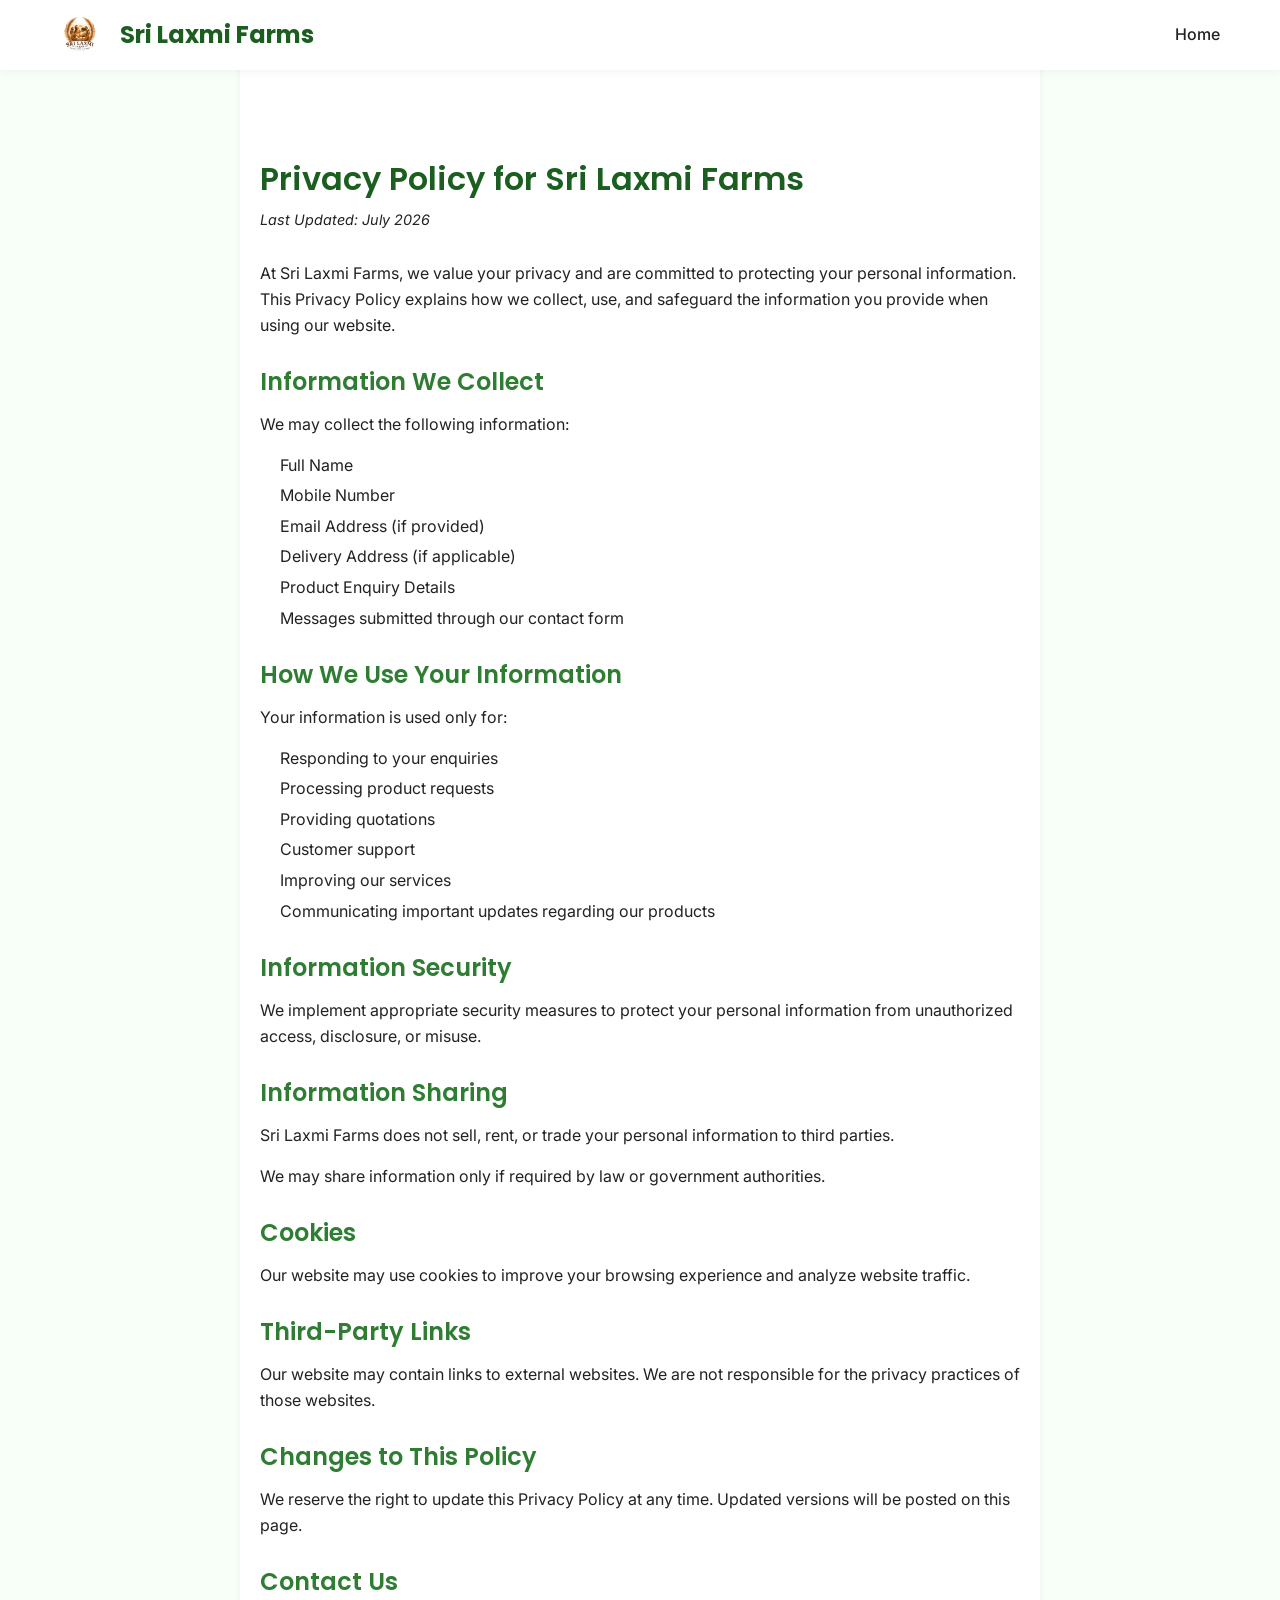
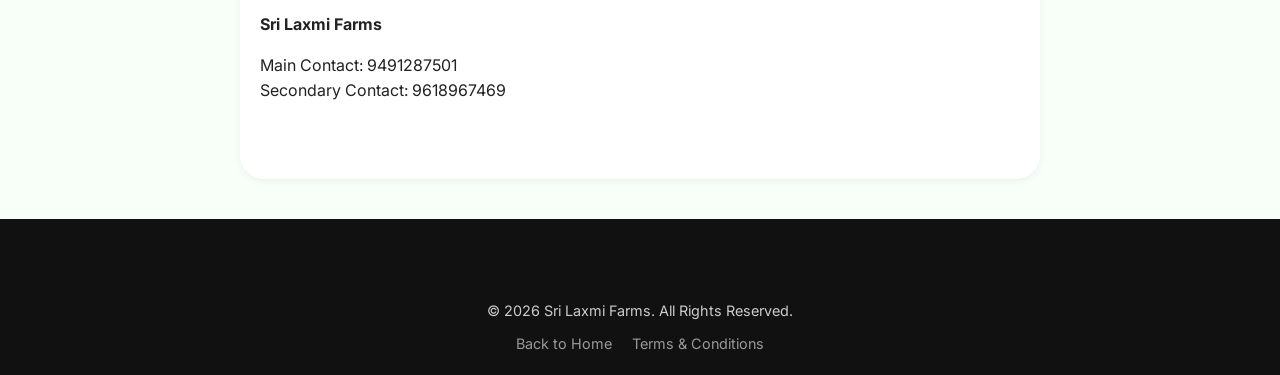
<file: privacy-policy.html>
<!DOCTYPE html>
<html lang="en">
<head>
    <meta charset="UTF-8">
    <meta name="viewport" content="width=device-width, initial-scale=1.0">
    <meta name="description" content="Privacy Policy for Sri Laxmi Farms">
    <title>Privacy Policy - Sri Laxmi Farms</title>
    <link rel="preconnect" href="https://fonts.googleapis.com">
    <link rel="preconnect" href="https://fonts.gstatic.com" crossorigin>
    <link href="https://fonts.googleapis.com/css2?family=Inter:wght@400;500;600&family=Poppins:wght@500;600;700&display=swap" rel="stylesheet">
    <link rel="stylesheet" href="styles.css">
    <style>
        .page-content {
            padding: 120px 20px 60px;
            max-width: 800px;
            margin: 0 auto;
            background: var(--white);
            border-radius: var(--radius-lg);
            box-shadow: var(--shadow-sm);
            margin-top: 40px;
            margin-bottom: 40px;
        }
        .page-content h1 {
            color: var(--primary-dark);
            margin-bottom: 10px;
        }
        .page-content h2 {
            margin-top: 30px;
            margin-bottom: 15px;
            font-size: 1.5rem;
            color: var(--primary);
        }
        .page-content p, .page-content ul {
            margin-bottom: 15px;
            color: var(--text-color);
        }
        .page-content ul {
            padding-left: 20px;
        }
        .page-content li {
            margin-bottom: 5px;
        }
        .last-updated {
            color: var(--text-light);
            font-size: 0.9rem;
            margin-bottom: 30px !important;
            font-style: italic;
        }
    </style>
</head>
<body>

    <!-- Header & Nav -->
    <header id="header" class="scrolled">
        <div class="container nav-container">
            <a href="index.html" class="logo">
                <img src="assets/images/logo.png" alt="Sri Laxmi Farms Logo" class="logo-img" style="height: 40px; margin-right: 10px;">
                Sri Laxmi Farms
            </a>
            <nav class="nav-links" id="nav-links">
                <a href="index.html">Home</a>
            </nav>
        </div>
    </header>

    <main class="container">
        <div class="page-content">
            <h1>Privacy Policy for Sri Laxmi Farms</h1>
            <p class="last-updated">Last Updated: July 2026</p>

            <p>At Sri Laxmi Farms, we value your privacy and are committed to protecting your personal information. This Privacy Policy explains how we collect, use, and safeguard the information you provide when using our website.</p>

            <h2>Information We Collect</h2>
            <p>We may collect the following information:</p>
            <ul>
                <li>Full Name</li>
                <li>Mobile Number</li>
                <li>Email Address (if provided)</li>
                <li>Delivery Address (if applicable)</li>
                <li>Product Enquiry Details</li>
                <li>Messages submitted through our contact form</li>
            </ul>

            <h2>How We Use Your Information</h2>
            <p>Your information is used only for:</p>
            <ul>
                <li>Responding to your enquiries</li>
                <li>Processing product requests</li>
                <li>Providing quotations</li>
                <li>Customer support</li>
                <li>Improving our services</li>
                <li>Communicating important updates regarding our products</li>
            </ul>

            <h2>Information Security</h2>
            <p>We implement appropriate security measures to protect your personal information from unauthorized access, disclosure, or misuse.</p>

            <h2>Information Sharing</h2>
            <p>Sri Laxmi Farms does not sell, rent, or trade your personal information to third parties.</p>
            <p>We may share information only if required by law or government authorities.</p>

            <h2>Cookies</h2>
            <p>Our website may use cookies to improve your browsing experience and analyze website traffic.</p>

            <h2>Third-Party Links</h2>
            <p>Our website may contain links to external websites. We are not responsible for the privacy practices of those websites.</p>

            <h2>Changes to This Policy</h2>
            <p>We reserve the right to update this Privacy Policy at any time. Updated versions will be posted on this page.</p>

            <h2>Contact Us</h2>
            <p><strong>Sri Laxmi Farms</strong></p>
            <p>Main Contact: 9491287501<br>
            Secondary Contact: 9618967469</p>
        </div>
    </main>

    <!-- Footer -->
    <footer>
        <div class="container">
            <div class="footer-bottom" style="border-top: none;">
                <p>&copy; 2026 Sri Laxmi Farms. All Rights Reserved.</p>
                <div class="footer-policies">
                    <a href="index.html">Back to Home</a>
                    <a href="terms-conditions.html">Terms & Conditions</a>
                </div>
            </div>
        </div>
    </footer>

</body>
</html>
</file>
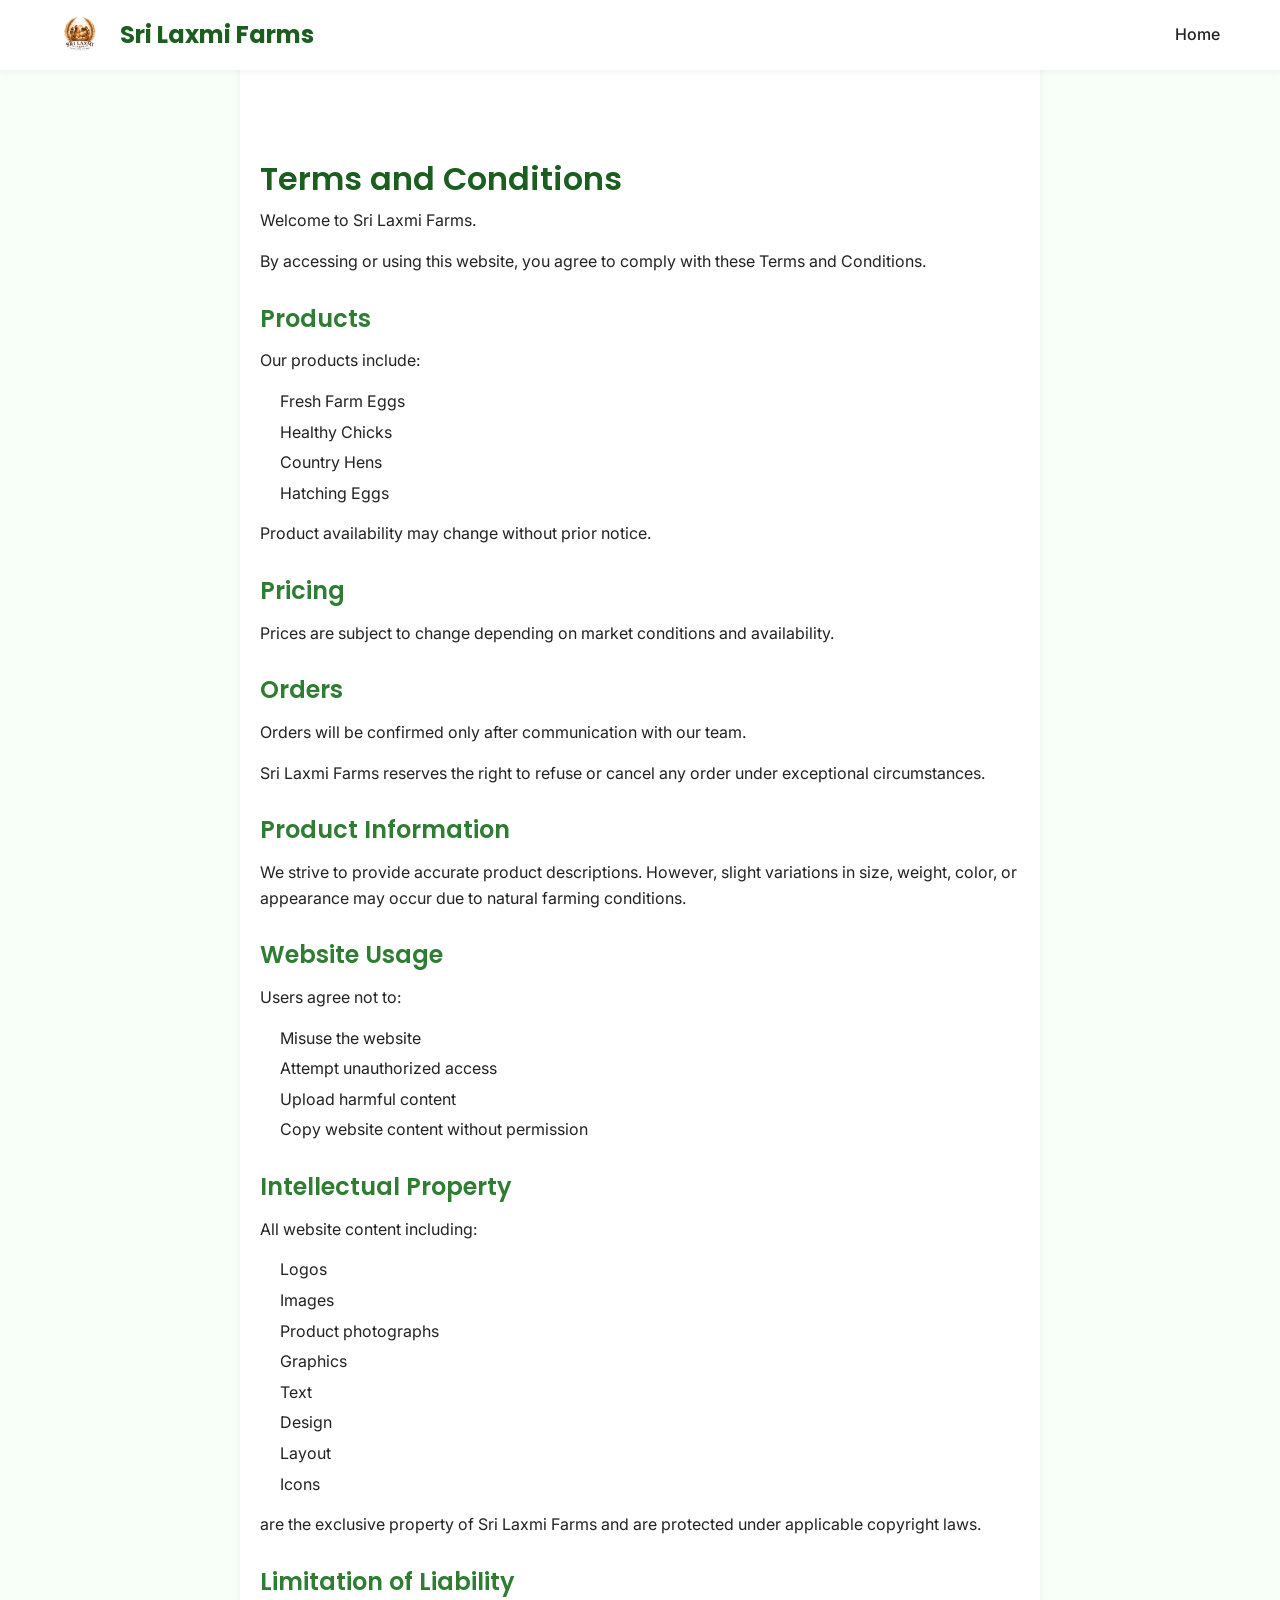
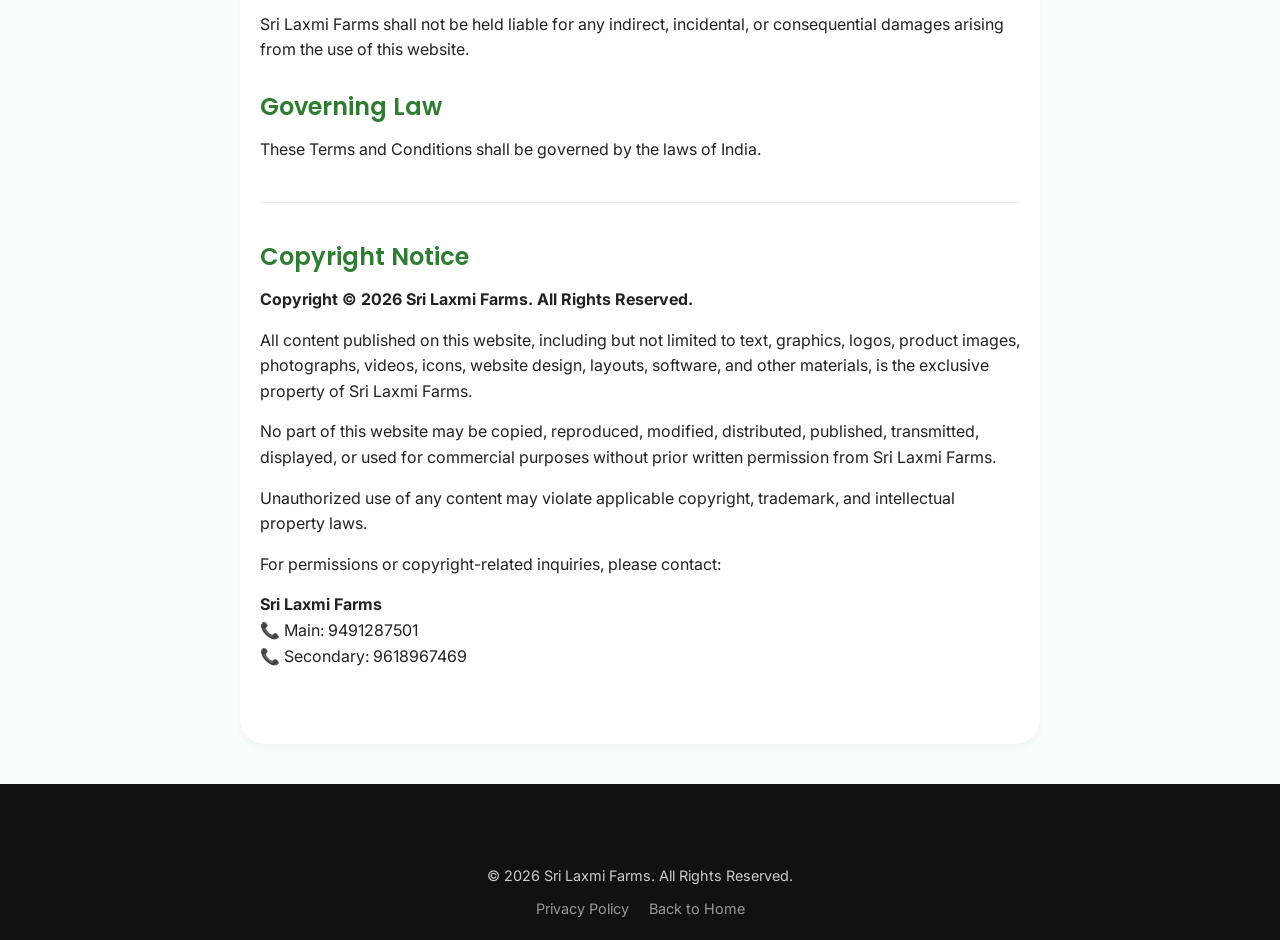
<file: terms-conditions.html>
<!DOCTYPE html>
<html lang="en">
<head>
    <meta charset="UTF-8">
    <meta name="viewport" content="width=device-width, initial-scale=1.0">
    <meta name="description" content="Terms and Conditions for Sri Laxmi Farms">
    <title>Terms & Conditions - Sri Laxmi Farms</title>
    <link rel="preconnect" href="https://fonts.googleapis.com">
    <link rel="preconnect" href="https://fonts.gstatic.com" crossorigin>
    <link href="https://fonts.googleapis.com/css2?family=Inter:wght@400;500;600&family=Poppins:wght@500;600;700&display=swap" rel="stylesheet">
    <link rel="stylesheet" href="styles.css">
    <style>
        .page-content {
            padding: 120px 20px 60px;
            max-width: 800px;
            margin: 0 auto;
            background: var(--white);
            border-radius: var(--radius-lg);
            box-shadow: var(--shadow-sm);
            margin-top: 40px;
            margin-bottom: 40px;
        }
        .page-content h1 {
            color: var(--primary-dark);
            margin-bottom: 10px;
        }
        .page-content h2 {
            margin-top: 30px;
            margin-bottom: 15px;
            font-size: 1.5rem;
            color: var(--primary);
        }
        .page-content p, .page-content ul {
            margin-bottom: 15px;
            color: var(--text-color);
        }
        .page-content ul {
            padding-left: 20px;
        }
        .page-content li {
            margin-bottom: 5px;
        }
    </style>
</head>
<body>

    <!-- Header & Nav -->
    <header id="header" class="scrolled">
        <div class="container nav-container">
            <a href="index.html" class="logo">
                <img src="assets/images/logo.png" alt="Sri Laxmi Farms Logo" class="logo-img" style="height: 40px; margin-right: 10px;">
                Sri Laxmi Farms
            </a>
            <nav class="nav-links" id="nav-links">
                <a href="index.html">Home</a>
            </nav>
        </div>
    </header>

    <main class="container">
        <div class="page-content">
            <h1>Terms and Conditions</h1>
            <p>Welcome to Sri Laxmi Farms.</p>
            <p>By accessing or using this website, you agree to comply with these Terms and Conditions.</p>

            <h2>Products</h2>
            <p>Our products include:</p>
            <ul>
                <li>Fresh Farm Eggs</li>
                <li>Healthy Chicks</li>
                <li>Country Hens</li>
                <li>Hatching Eggs</li>
            </ul>
            <p>Product availability may change without prior notice.</p>

            <h2>Pricing</h2>
            <p>Prices are subject to change depending on market conditions and availability.</p>

            <h2>Orders</h2>
            <p>Orders will be confirmed only after communication with our team.</p>
            <p>Sri Laxmi Farms reserves the right to refuse or cancel any order under exceptional circumstances.</p>

            <h2>Product Information</h2>
            <p>We strive to provide accurate product descriptions. However, slight variations in size, weight, color, or appearance may occur due to natural farming conditions.</p>

            <h2>Website Usage</h2>
            <p>Users agree not to:</p>
            <ul>
                <li>Misuse the website</li>
                <li>Attempt unauthorized access</li>
                <li>Upload harmful content</li>
                <li>Copy website content without permission</li>
            </ul>

            <h2>Intellectual Property</h2>
            <p>All website content including:</p>
            <ul>
                <li>Logos</li>
                <li>Images</li>
                <li>Product photographs</li>
                <li>Graphics</li>
                <li>Text</li>
                <li>Design</li>
                <li>Layout</li>
                <li>Icons</li>
            </ul>
            <p>are the exclusive property of Sri Laxmi Farms and are protected under applicable copyright laws.</p>

            <h2>Limitation of Liability</h2>
            <p>Sri Laxmi Farms shall not be held liable for any indirect, incidental, or consequential damages arising from the use of this website.</p>

            <h2>Governing Law</h2>
            <p>These Terms and Conditions shall be governed by the laws of India.</p>
            
            <hr style="margin: 40px 0; border: 0; border-top: 1px solid #eee;">
            
            <h2>Copyright Notice</h2>
            <p><strong>Copyright © 2026 Sri Laxmi Farms. All Rights Reserved.</strong></p>
            <p>All content published on this website, including but not limited to text, graphics, logos, product images, photographs, videos, icons, website design, layouts, software, and other materials, is the exclusive property of Sri Laxmi Farms.</p>
            <p>No part of this website may be copied, reproduced, modified, distributed, published, transmitted, displayed, or used for commercial purposes without prior written permission from Sri Laxmi Farms.</p>
            <p>Unauthorized use of any content may violate applicable copyright, trademark, and intellectual property laws.</p>
            <p>For permissions or copyright-related inquiries, please contact:</p>
            <p><strong>Sri Laxmi Farms</strong><br>
            📞 Main: 9491287501<br>
            📞 Secondary: 9618967469</p>
        </div>
    </main>

    <!-- Footer -->
    <footer>
        <div class="container">
            <div class="footer-bottom" style="border-top: none;">
                <p>&copy; 2026 Sri Laxmi Farms. All Rights Reserved.</p>
                <div class="footer-policies">
                    <a href="privacy-policy.html">Privacy Policy</a>
                    <a href="index.html">Back to Home</a>
                </div>
            </div>
        </div>
    </footer>

</body>
</html>
</file>
<file: styles.css>
:root {
    /* Brand Colors */
    --primary: #2E7D32;
    --primary-light: #4caf50;
    --primary-dark: #1b5e20;
    --secondary: #8BC34A;
    --secondary-dark: #689f38;
    --accent: #FFC107;
    --accent-hover: #ffb300;
    --bg-color: #F8FFF8;
    --text-color: #222222;
    --text-light: #555555;
    --white: #ffffff;
    --glass-bg: rgba(255, 255, 255, 0.85);
    --glass-border: rgba(255, 255, 255, 0.3);
    
    /* Shadows */
    --shadow-sm: 0 2px 8px rgba(0,0,0,0.05);
    --shadow-md: 0 4px 12px rgba(0,0,0,0.08);
    --shadow-lg: 0 10px 25px rgba(0,0,0,0.12);
    --shadow-hover: 0 15px 35px rgba(46, 125, 50, 0.15);
    
    /* Border Radius */
    --radius-sm: 8px;
    --radius-md: 16px;
    --radius-lg: 24px;
    --radius-full: 9999px;

    /* Transitions */
    --transition: all 0.3s cubic-bezier(0.25, 0.8, 0.25, 1);
}

* {
    margin: 0;
    padding: 0;
    box-sizing: border-box;
}

html {
    scroll-behavior: smooth;
}

body {
    font-family: 'Inter', sans-serif;
    color: var(--text-color);
    background-color: var(--bg-color);
    line-height: 1.6;
    overflow-x: hidden;
}

h1, h2, h3, h4, h5, h6 {
    font-family: 'Poppins', sans-serif;
    font-weight: 600;
    line-height: 1.2;
    color: var(--text-color);
}

a {
    text-decoration: none;
    color: inherit;
    transition: var(--transition);
}

ul {
    list-style: none;
}

img {
    max-width: 100%;
    height: auto;
    display: block;
}

.container {
    width: 100%;
    max-width: 1200px;
    margin: 0 auto;
    padding: 0 20px;
}

/* Typography Utilities */
.section-title {
    text-align: center;
    font-size: 2.5rem;
    margin-bottom: 3rem;
    position: relative;
    padding-bottom: 15px;
    color: var(--primary-dark);
}

.section-title::after {
    content: '';
    position: absolute;
    bottom: 0;
    left: 50%;
    transform: translateX(-50%);
    width: 80px;
    height: 4px;
    background: var(--accent);
    border-radius: var(--radius-sm);
}

.text-center { text-align: center; }
.mt-4 { margin-top: 1rem; }
.mb-4 { margin-bottom: 1rem; }
.py-5 { padding: 5rem 0; }

/* Buttons */
.btn {
    display: inline-flex;
    align-items: center;
    justify-content: center;
    gap: 8px;
    padding: 12px 28px;
    font-family: 'Poppins', sans-serif;
    font-weight: 500;
    font-size: 1rem;
    border-radius: var(--radius-full);
    border: none;
    cursor: pointer;
    transition: var(--transition);
    text-align: center;
}

.btn-primary {
    background: linear-gradient(135deg, var(--primary), var(--primary-light));
    color: var(--white);
    box-shadow: var(--shadow-md);
}

.btn-primary:hover {
    transform: translateY(-2px);
    box-shadow: var(--shadow-lg);
    background: linear-gradient(135deg, var(--primary-dark), var(--primary));
}

.btn-secondary {
    background: linear-gradient(135deg, var(--secondary), var(--secondary-dark));
    color: var(--white);
    box-shadow: var(--shadow-md);
}

.btn-secondary:hover {
    transform: translateY(-2px);
    box-shadow: var(--shadow-lg);
}

.btn-accent {
    background: var(--accent);
    color: var(--text-color);
    box-shadow: var(--shadow-md);
}

.btn-accent:hover {
    background: var(--accent-hover);
    transform: translateY(-2px);
    box-shadow: var(--shadow-lg);
}

.btn-outline {
    background: transparent;
    color: var(--white);
    border: 2px solid var(--white);
}

.btn-outline:hover {
    background: var(--white);
    color: var(--primary);
}

/* Header & Navigation */
header {
    position: fixed;
    top: 0;
    left: 0;
    width: 100%;
    z-index: 1000;
    transition: var(--transition);
    padding: 20px 0;
}

header.scrolled {
    background: var(--glass-bg);
    backdrop-filter: blur(10px);
    -webkit-backdrop-filter: blur(10px);
    box-shadow: var(--shadow-sm);
    padding: 15px 0;
}

.nav-container {
    display: flex;
    justify-content: space-between;
    align-items: center;
}

.logo {
    font-family: 'Poppins', sans-serif;
    font-size: 1.5rem;
    font-weight: 700;
    color: var(--white);
    display: flex;
    align-items: center;
    gap: 10px;
}

header.scrolled .logo {
    color: var(--primary-dark);
}

.logo-icon {
    font-size: 1.8rem;
    color: var(--accent);
}

.nav-links {
    display: flex;
    gap: 30px;
}

.nav-links a {
    color: var(--white);
    font-weight: 500;
    font-size: 1rem;
    position: relative;
}

header.scrolled .nav-links a {
    color: var(--text-color);
}

.nav-links a::after {
    content: '';
    position: absolute;
    width: 0;
    height: 2px;
    bottom: -5px;
    left: 0;
    background-color: var(--accent);
    transition: var(--transition);
}

.nav-links a:hover::after,
.nav-links a.active::after {
    width: 100%;
}

.mobile-menu-btn {
    display: none;
    background: none;
    border: none;
    color: var(--white);
    font-size: 1.5rem;
    cursor: pointer;
}

header.scrolled .mobile-menu-btn {
    color: var(--primary-dark);
}

/* Hero Section */
.hero {
    min-height: 100vh;
    display: flex;
    align-items: center;
    position: relative;
    padding-top: 80px;
    background-size: cover;
    background-position: center;
    background-repeat: no-repeat;
    background-attachment: fixed;
}

.hero::before {
    content: '';
    position: absolute;
    top: 0;
    left: 0;
    width: 100%;
    height: 100%;
    background: rgba(0, 0, 0, 0.6); /* Dark overlay to reduce brightness */
}

.hero-content {
    position: relative;
    z-index: 10;
    color: var(--white);
    max-width: 800px;
}

.hero h1 {
    font-size: 4rem;
    font-weight: 700;
    margin-bottom: 1rem;
    color: var(--white);
    text-shadow: 2px 2px 4px rgba(0,0,0,0.3);
}

.hero h2 {
    font-size: 1.8rem;
    font-weight: 400;
    margin-bottom: 1.5rem;
    color: var(--accent);
    font-family: 'Inter', sans-serif;
}

.hero p {
    font-size: 1.2rem;
    margin-bottom: 2.5rem;
    opacity: 0.9;
    max-width: 600px;
}

.hero-btns {
    display: flex;
    gap: 15px;
    flex-wrap: wrap;
}

/* Floating Elements */
.floating-elements {
    position: absolute;
    top: 0;
    left: 0;
    width: 100%;
    height: 100%;
    pointer-events: none;
    z-index: 5;
    overflow: hidden;
}

.float-icon {
    position: absolute;
    font-size: 2rem;
    opacity: 0.2;
    animation: float 6s ease-in-out infinite;
}

.fi-1 { top: 20%; left: 10%; animation-delay: 0s; font-size: 3rem; }
.fi-2 { top: 60%; left: 15%; animation-delay: 2s; }
.fi-3 { top: 30%; right: 15%; animation-delay: 1s; font-size: 2.5rem; }
.fi-4 { top: 70%; right: 10%; animation-delay: 3s; }

@keyframes float {
    0% { transform: translateY(0px) rotate(0deg); }
    50% { transform: translateY(-20px) rotate(10deg); }
    100% { transform: translateY(0px) rotate(0deg); }
}

/* About Section */
.about {
    background-color: var(--white);
}

.about-grid {
    display: grid;
    grid-template-columns: 1fr 1fr;
    gap: 40px;
    align-items: center;
}

.about-text p {
    font-size: 1.1rem;
    color: var(--text-light);
    margin-bottom: 2rem;
}

.about-features {
    display: grid;
    grid-template-columns: 1fr 1fr;
    gap: 20px;
}

.feature-item {
    display: flex;
    align-items: center;
    gap: 15px;
    background: var(--bg-color);
    padding: 15px;
    border-radius: var(--radius-md);
    box-shadow: var(--shadow-sm);
    transition: var(--transition);
}

.feature-item:hover {
    transform: translateY(-5px);
    box-shadow: var(--shadow-md);
    background: var(--white);
    border: 1px solid rgba(139, 195, 74, 0.3);
}

.feature-icon {
    width: 40px;
    height: 40px;
    background: rgba(139, 195, 74, 0.2);
    color: var(--primary);
    border-radius: 50%;
    display: flex;
    align-items: center;
    justify-content: center;
    font-size: 1.2rem;
}

.feature-item span {
    font-weight: 600;
    font-family: 'Poppins', sans-serif;
}

.about-img {
    border-radius: var(--radius-lg);
    overflow: hidden;
    box-shadow: var(--shadow-lg);
    position: relative;
}

.about-img::after {
    content: '';
    position: absolute;
    top: 0;
    left: 0;
    width: 100%;
    height: 100%;
    border: 4px solid var(--accent);
    border-radius: var(--radius-lg);
    transform: translate(15px, 15px);
    z-index: -1;
}

/* Products Section */
.products {
    background-color: var(--bg-color);
    position: relative;
}

.products-grid {
    display: grid;
    grid-template-columns: repeat(auto-fit, minmax(280px, 1fr));
    gap: 30px;
}

.product-card {
    background: var(--white);
    border-radius: var(--radius-md);
    overflow: hidden;
    box-shadow: var(--shadow-md);
    transition: var(--transition);
    position: relative;
    border: 1px solid rgba(0,0,0,0.03);
}

.product-card:hover {
    transform: translateY(-10px);
    box-shadow: var(--shadow-hover);
}

.product-img {
    width: 100%;
    height: 220px;
    object-fit: cover;
    transition: var(--transition);
}

.product-card:hover .product-img {
    transform: scale(1.05);
}

.product-img-container {
    overflow: hidden;
    position: relative;
}

.product-badge {
    position: absolute;
    top: 15px;
    right: 15px;
    background: var(--accent);
    color: var(--text-color);
    padding: 5px 12px;
    border-radius: var(--radius-full);
    font-size: 0.8rem;
    font-weight: 600;
    z-index: 2;
}

.product-content {
    padding: 25px;
    text-align: center;
}

.product-content h3 {
    margin-bottom: 10px;
    color: var(--primary-dark);
}

.product-content p {
    color: var(--text-light);
    margin-bottom: 20px;
    font-size: 0.95rem;
}

/* Why Choose Us */
.why-us {
    background: var(--white);
}

.why-grid {
    display: grid;
    grid-template-columns: repeat(auto-fit, minmax(250px, 1fr));
    gap: 25px;
}

.why-card {
    background: var(--bg-color);
    padding: 30px 20px;
    border-radius: var(--radius-md);
    text-align: center;
    transition: var(--transition);
    box-shadow: var(--shadow-sm);
    position: relative;
    overflow: hidden;
}

.why-card::before {
    content: '';
    position: absolute;
    top: 0;
    left: 0;
    width: 100%;
    height: 4px;
    background: var(--primary);
    transform: scaleX(0);
    transition: transform 0.3s ease;
    transform-origin: left;
}

.why-card:hover {
    transform: translateY(-5px);
    box-shadow: var(--shadow-md);
}

.why-card:hover::before {
    transform: scaleX(1);
}

.why-icon {
    width: 70px;
    height: 70px;
    background: var(--white);
    border-radius: 50%;
    display: flex;
    align-items: center;
    justify-content: center;
    font-size: 2rem;
    color: var(--primary);
    margin: 0 auto 20px;
    box-shadow: var(--shadow-sm);
    transition: var(--transition);
}

.why-card:hover .why-icon {
    background: var(--primary);
    color: var(--white);
    transform: rotateY(360deg);
}

.why-card h4 {
    font-size: 1.2rem;
}

/* Gallery */
.gallery {
    background-color: var(--bg-color);
}

.gallery-grid {
    display: grid;
    grid-template-columns: repeat(auto-fill, minmax(300px, 1fr));
    grid-auto-rows: 250px;
    gap: 15px;
}

.gallery-item {
    border-radius: var(--radius-sm);
    overflow: hidden;
    position: relative;
    cursor: pointer;
}

/* Make some items span 2 rows/cols for masonry feel */
.gallery-item:nth-child(1) { grid-row: span 2; grid-column: span 2; }
.gallery-item:nth-child(4) { grid-row: span 2; }
.gallery-item:nth-child(7) { grid-column: span 2; }

@media (max-width: 768px) {
    .gallery-item:nth-child(1), .gallery-item:nth-child(7) { grid-column: span 1; }
}

.gallery-item img {
    width: 100%;
    height: 100%;
    object-fit: cover;
    transition: transform 0.5s ease;
}

.gallery-overlay {
    position: absolute;
    top: 0;
    left: 0;
    width: 100%;
    height: 100%;
    background: rgba(46, 125, 50, 0.7);
    display: flex;
    align-items: center;
    justify-content: center;
    opacity: 0;
    transition: var(--transition);
}

.gallery-item:hover img {
    transform: scale(1.1);
}

.gallery-item:hover .gallery-overlay {
    opacity: 1;
}

.gallery-overlay span {
    color: var(--white);
    font-family: 'Poppins', sans-serif;
    font-weight: 600;
    font-size: 1.2rem;
    transform: translateY(20px);
    transition: var(--transition);
}

.gallery-item:hover .gallery-overlay span {
    transform: translateY(0);
}

/* Process Timeline */
.process {
    background: var(--white);
    overflow: hidden;
}

.timeline {
    position: relative;
    max-width: 800px;
    margin: 0 auto;
}

.timeline::after {
    content: '';
    position: absolute;
    width: 4px;
    background: rgba(139, 195, 74, 0.3);
    top: 0;
    bottom: 0;
    left: 50%;
    margin-left: -2px;
}

.timeline-item {
    padding: 10px 40px;
    position: relative;
    background-color: inherit;
    width: 50%;
}

.timeline-item::after {
    content: '';
    position: absolute;
    width: 20px;
    height: 20px;
    right: -10px;
    background-color: var(--white);
    border: 4px solid var(--accent);
    top: 50%;
    transform: translateY(-50%);
    border-radius: 50%;
    z-index: 1;
}

.timeline-left { left: 0; }
.timeline-right { left: 50%; }
.timeline-right::after { left: -10px; }

.timeline-content {
    padding: 20px 30px;
    background: var(--white);
    position: relative;
    border-radius: var(--radius-md);
    box-shadow: var(--shadow-md);
    text-align: center;
    border: 1px solid rgba(0,0,0,0.05);
}

.timeline-content h4 {
    color: var(--primary);
    margin-bottom: 5px;
}

.timeline-step {
    font-size: 0.8rem;
    color: var(--text-light);
    text-transform: uppercase;
    letter-spacing: 1px;
    margin-bottom: 10px;
    display: block;
}

@media (max-width: 768px) {
    .timeline::after { left: 31px; }
    .timeline-item { width: 100%; padding-left: 70px; padding-right: 25px; }
    .timeline-item::after { left: 21px; }
    .timeline-right { left: 0%; }
}

/* Testimonials */
.testimonials {
    background: linear-gradient(135deg, var(--primary-dark), var(--primary));
    color: var(--white);
    text-align: center;
}

.testimonials .section-title {
    color: var(--white);
}

.testimonials .section-title::after {
    background: var(--accent);
}

.testimonial-container {
    max-width: 800px;
    margin: 0 auto;
    position: relative;
    overflow: hidden;
}

.testimonial-slide {
    display: none;
    padding: 30px;
}

.testimonial-slide.active {
    display: block;
    animation: fadeEffect 1s;
}

@keyframes fadeEffect {
    from {opacity: 0;}
    to {opacity: 1;}
}

.stars {
    color: var(--accent);
    font-size: 1.5rem;
    margin-bottom: 15px;
}

.testimonial-text {
    font-size: 1.5rem;
    font-style: italic;
    margin-bottom: 20px;
}

.testimonial-nav {
    display: flex;
    justify-content: center;
    gap: 10px;
    margin-top: 20px;
}

.dot {
    cursor: pointer;
    height: 12px;
    width: 12px;
    margin: 0 2px;
    background-color: rgba(255,255,255,0.3);
    border-radius: 50%;
    display: inline-block;
    transition: var(--transition);
}

.dot.active, .dot:hover {
    background-color: var(--accent);
    transform: scale(1.2);
}

/* FAQ */
.faq {
    background: var(--bg-color);
}

.faq-container {
    max-width: 800px;
    margin: 0 auto;
}

.faq-item {
    background: var(--white);
    margin-bottom: 15px;
    border-radius: var(--radius-sm);
    box-shadow: var(--shadow-sm);
    overflow: hidden;
}

.faq-question {
    padding: 20px 25px;
    cursor: pointer;
    display: flex;
    justify-content: space-between;
    align-items: center;
    font-family: 'Poppins', sans-serif;
    font-weight: 500;
    transition: var(--transition);
}

.faq-question:hover, .faq-item.active .faq-question {
    background: rgba(139, 195, 74, 0.05);
    color: var(--primary);
}

.faq-icon {
    font-size: 1.2rem;
    transition: transform 0.3s ease;
}

.faq-item.active .faq-icon {
    transform: rotate(180deg);
}

.faq-answer {
    padding: 0 25px;
    max-height: 0;
    overflow: hidden;
    transition: max-height 0.3s ease-out, padding 0.3s ease;
    color: var(--text-light);
}

.faq-item.active .faq-answer {
    padding: 0 25px 20px;
}

/* Contact */
.contact {
    background: var(--white);
}

.contact-grid {
    display: grid;
    grid-template-columns: 1fr 1fr;
    gap: 50px;
}

.contact-info-card {
    background: var(--bg-color);
    padding: 40px;
    border-radius: var(--radius-lg);
    box-shadow: var(--shadow-md);
    height: 100%;
}

.contact-info-card h3 {
    margin-bottom: 30px;
    color: var(--primary-dark);
}

.contact-item {
    display: flex;
    align-items: flex-start;
    gap: 15px;
    margin-bottom: 25px;
}

.contact-item-icon {
    width: 45px;
    height: 45px;
    background: var(--white);
    color: var(--primary);
    border-radius: 50%;
    display: flex;
    align-items: center;
    justify-content: center;
    font-size: 1.2rem;
    box-shadow: var(--shadow-sm);
    flex-shrink: 0;
}

.contact-item-text h4 {
    font-size: 1.1rem;
    margin-bottom: 5px;
}

.contact-item-text p, .contact-item-text a {
    color: var(--text-light);
}

.contact-item-text a:hover {
    color: var(--primary);
}

.contact-buttons {
    display: grid;
    grid-template-columns: 1fr 1fr;
    gap: 15px;
    margin-top: 30px;
}

.btn-whatsapp {
    background: #25D366;
    color: white;
}
.btn-whatsapp:hover {
    background: #128C7E;
    box-shadow: 0 5px 15px rgba(37, 211, 102, 0.3);
}

.contact-form {
    background: var(--white);
    padding: 40px;
    border-radius: var(--radius-lg);
    box-shadow: var(--shadow-lg);
    border: 1px solid rgba(0,0,0,0.05);
}

.form-group {
    margin-bottom: 20px;
}

.form-group label {
    display: block;
    margin-bottom: 8px;
    font-weight: 500;
    color: var(--text-color);
}

.form-control {
    width: 100%;
    padding: 12px 15px;
    border: 1px solid #ddd;
    border-radius: var(--radius-sm);
    font-family: 'Inter', sans-serif;
    font-size: 1rem;
    transition: var(--transition);
    background: #fcfcfc;
}

.form-control:focus {
    outline: none;
    border-color: var(--primary);
    box-shadow: 0 0 0 3px rgba(46, 125, 50, 0.1);
    background: var(--white);
}

textarea.form-control {
    resize: vertical;
    min-height: 120px;
}

/* Footer */
footer {
    background: #111;
    color: #ccc;
    padding: 60px 0 20px;
}

.footer-grid {
    display: grid;
    grid-template-columns: repeat(auto-fit, minmax(200px, 1fr));
    gap: 40px;
    margin-bottom: 40px;
}

.footer-col h4 {
    color: var(--white);
    font-size: 1.2rem;
    margin-bottom: 20px;
    position: relative;
    padding-bottom: 10px;
}

.footer-col h4::after {
    content: '';
    position: absolute;
    bottom: 0;
    left: 0;
    width: 40px;
    height: 3px;
    background: var(--accent);
    border-radius: 2px;
}

.footer-logo {
    font-size: 1.5rem;
    color: var(--white);
    font-family: 'Poppins', sans-serif;
    font-weight: 700;
    display: flex;
    align-items: center;
    gap: 10px;
    margin-bottom: 15px;
}

.footer-links li {
    margin-bottom: 12px;
}

.footer-links a {
    color: #ccc;
    display: flex;
    align-items: center;
    gap: 8px;
}

.footer-links a:hover {
    color: var(--accent);
    padding-left: 5px;
}

.footer-bottom {
    border-top: 1px solid rgba(255,255,255,0.1);
    padding-top: 20px;
    text-align: center;
    font-size: 0.9rem;
}

.footer-policies {
    margin-top: 10px;
    display: flex;
    justify-content: center;
    gap: 20px;
}

.footer-policies a {
    color: #999;
}

.footer-policies a:hover {
    color: var(--white);
}

/* Floating Actions */
.floating-actions {
    position: fixed;
    bottom: 30px;
    right: 30px;
    display: flex;
    flex-direction: column;
    gap: 15px;
    z-index: 99;
}

.float-btn {
    width: 50px;
    height: 50px;
    border-radius: 50%;
    display: flex;
    align-items: center;
    justify-content: center;
    font-size: 1.5rem;
    color: var(--white);
    box-shadow: var(--shadow-lg);
    transition: var(--transition);
    text-decoration: none;
}

.float-btn:hover {
    transform: translateY(-5px) scale(1.1);
}

.float-wa {
    background: #25D366;
}

.float-call {
    background: var(--primary);
}

.float-top {
    background: #333;
    opacity: 0;
    pointer-events: none;
    transform: translateY(20px);
}

.float-top.visible {
    opacity: 1;
    pointer-events: auto;
    transform: translateY(0);
}

/* Animations */
.animate-on-scroll {
    opacity: 0;
    transform: translateY(30px);
    transition: opacity 0.6s ease-out, transform 0.6s ease-out;
}

.animate-on-scroll.is-visible {
    opacity: 1;
    transform: translateY(0);
}

/* Responsive */
@media (max-width: 992px) {
    .contact-grid {
        grid-template-columns: 1fr;
    }
}

@media (max-width: 768px) {
    .nav-links {
        position: absolute;
        top: 100%;
        right: 20px;
        width: 200px;
        background: var(--white);
        flex-direction: column;
        align-items: center;
        justify-content: center;
        padding: 20px 0;
        border-radius: var(--radius-md);
        box-shadow: var(--shadow-lg);
        opacity: 0;
        visibility: hidden;
        transform: translateY(-10px);
        transition: var(--transition);
        gap: 20px;
    }
    
    .nav-links.active {
        opacity: 1;
        visibility: visible;
        transform: translateY(0);
    }
    
    .nav-links a {
        color: var(--text-color);
        font-size: 1.2rem;
    }
    
    header.scrolled .nav-links a {
        color: var(--text-color);
    }
    
    .mobile-menu-btn {
        display: block;
    }

    .hero h1 {
        font-size: 3rem;
    }
    
    .about-grid {
        grid-template-columns: 1fr;
    }
    
    .contact-buttons {
        grid-template-columns: 1fr;
    }
}

/* Star Rating */
.star-rating {
    display: inline-flex;
    flex-direction: row-reverse;
    justify-content: center;
    gap: 5px;
}
.star-rating input {
    display: none;
}
.star-rating label {
    font-size: 2.5rem;
    color: #ddd;
    cursor: pointer;
    transition: color 0.2s;
}
.star-rating input:checked ~ label,
.star-rating label:hover,
.star-rating label:hover ~ label {
    color: var(--accent);
}

/* Modal */
.modal {
    display: none;
    position: fixed;
    z-index: 2000;
    left: 0;
    top: 0;
    width: 100%;
    height: 100%;
    overflow: auto;
    background-color: rgba(0,0,0,0.6);
    backdrop-filter: blur(5px);
}

.modal-content {
    background-color: var(--white);
    margin: 10% auto;
    padding: 30px;
    border-radius: var(--radius-lg);
    box-shadow: var(--shadow-lg);
    width: 90%;
    max-width: 500px;
    position: relative;
    animation: slideDown 0.4s ease-out;
}

@keyframes slideDown {
    from {transform: translateY(-50px); opacity: 0;}
    to {transform: translateY(0); opacity: 1;}
}

.close-modal {
    color: #aaa;
    position: absolute;
    top: 15px;
    right: 25px;
    font-size: 28px;
    font-weight: bold;
    cursor: pointer;
    transition: var(--transition);
}

.close-modal:hover,
.close-modal:focus {
    color: var(--primary-dark);
    text-decoration: none;
}

/* Big Logo & Snowfall */
.big-logo-section {
    position: relative;
    overflow: hidden;
    background-color: var(--bg-color);
    text-align: center;
}

.snowflakes {
    position: absolute;
    top: 0;
    left: 0;
    width: 100%;
    height: 100%;
    pointer-events: none;
    z-index: 1;
}

.snowflake {
    color: rgba(200, 200, 200, 0.8);
    font-size: 1.5em;
    font-family: Arial, sans-serif;
    text-shadow: 0 0 5px rgba(255,255,255,0.8);
    position: absolute;
    top: -10%;
    animation: snowfall 10s linear infinite;
}

@keyframes snowfall {
    0% { transform: translateY(-10vh) translateX(0) rotate(0deg); opacity: 1; }
    100% { transform: translateY(110vh) translateX(20px) rotate(360deg); opacity: 0; }
}

.snowflake:nth-child(1) { left: 10%; animation-delay: 0s; }
.snowflake:nth-child(2) { left: 20%; animation-delay: 2s; font-size: 1.2em; }
.snowflake:nth-child(3) { left: 30%; animation-delay: 4s; }
.snowflake:nth-child(4) { left: 40%; animation-delay: 1s; font-size: 1.8em; }
.snowflake:nth-child(5) { left: 50%; animation-delay: 3s; }
.snowflake:nth-child(6) { left: 60%; animation-delay: 5s; font-size: 1.1em; }
.snowflake:nth-child(7) { left: 70%; animation-delay: 2.5s; }
.snowflake:nth-child(8) { left: 80%; animation-delay: 4.5s; font-size: 1.6em; }
.snowflake:nth-child(9) { left: 90%; animation-delay: 1.5s; }
.snowflake:nth-child(10) { left: 95%; animation-delay: 3.5s; font-size: 1.3em; }
</file>
